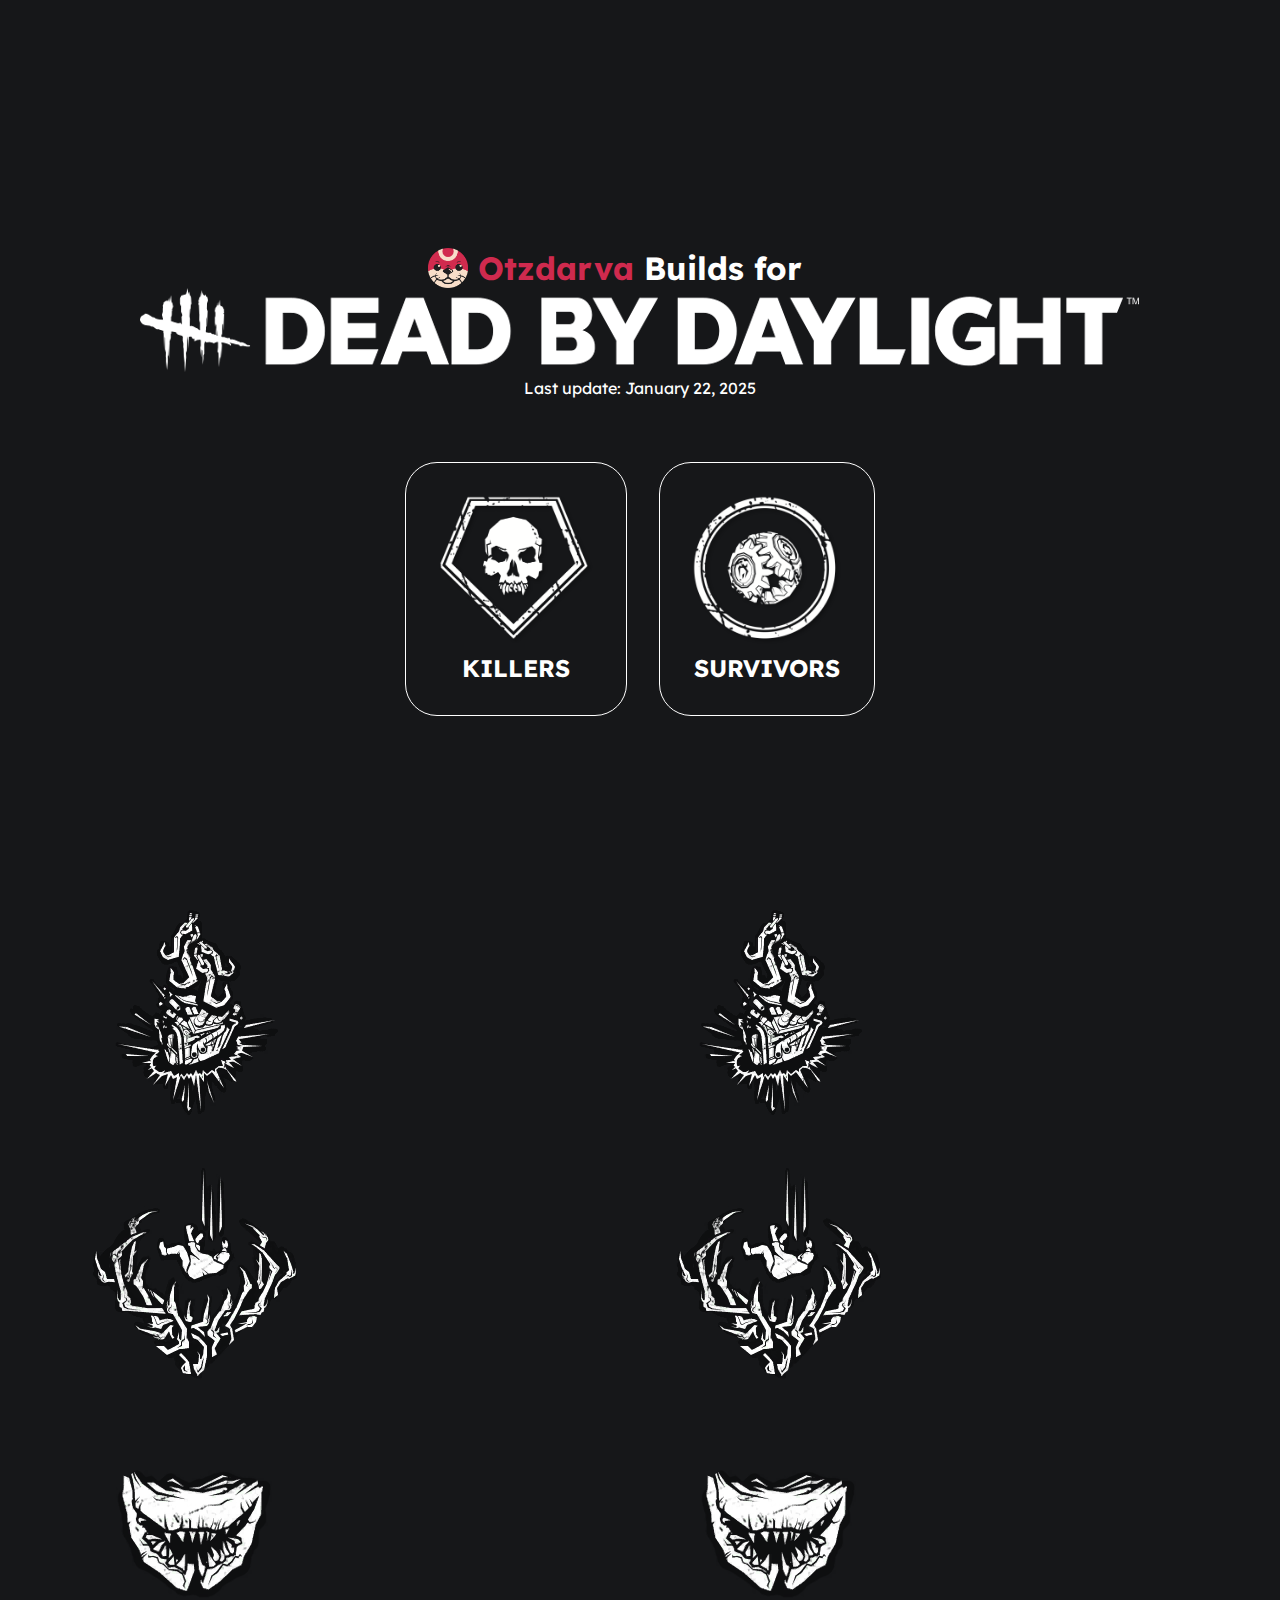
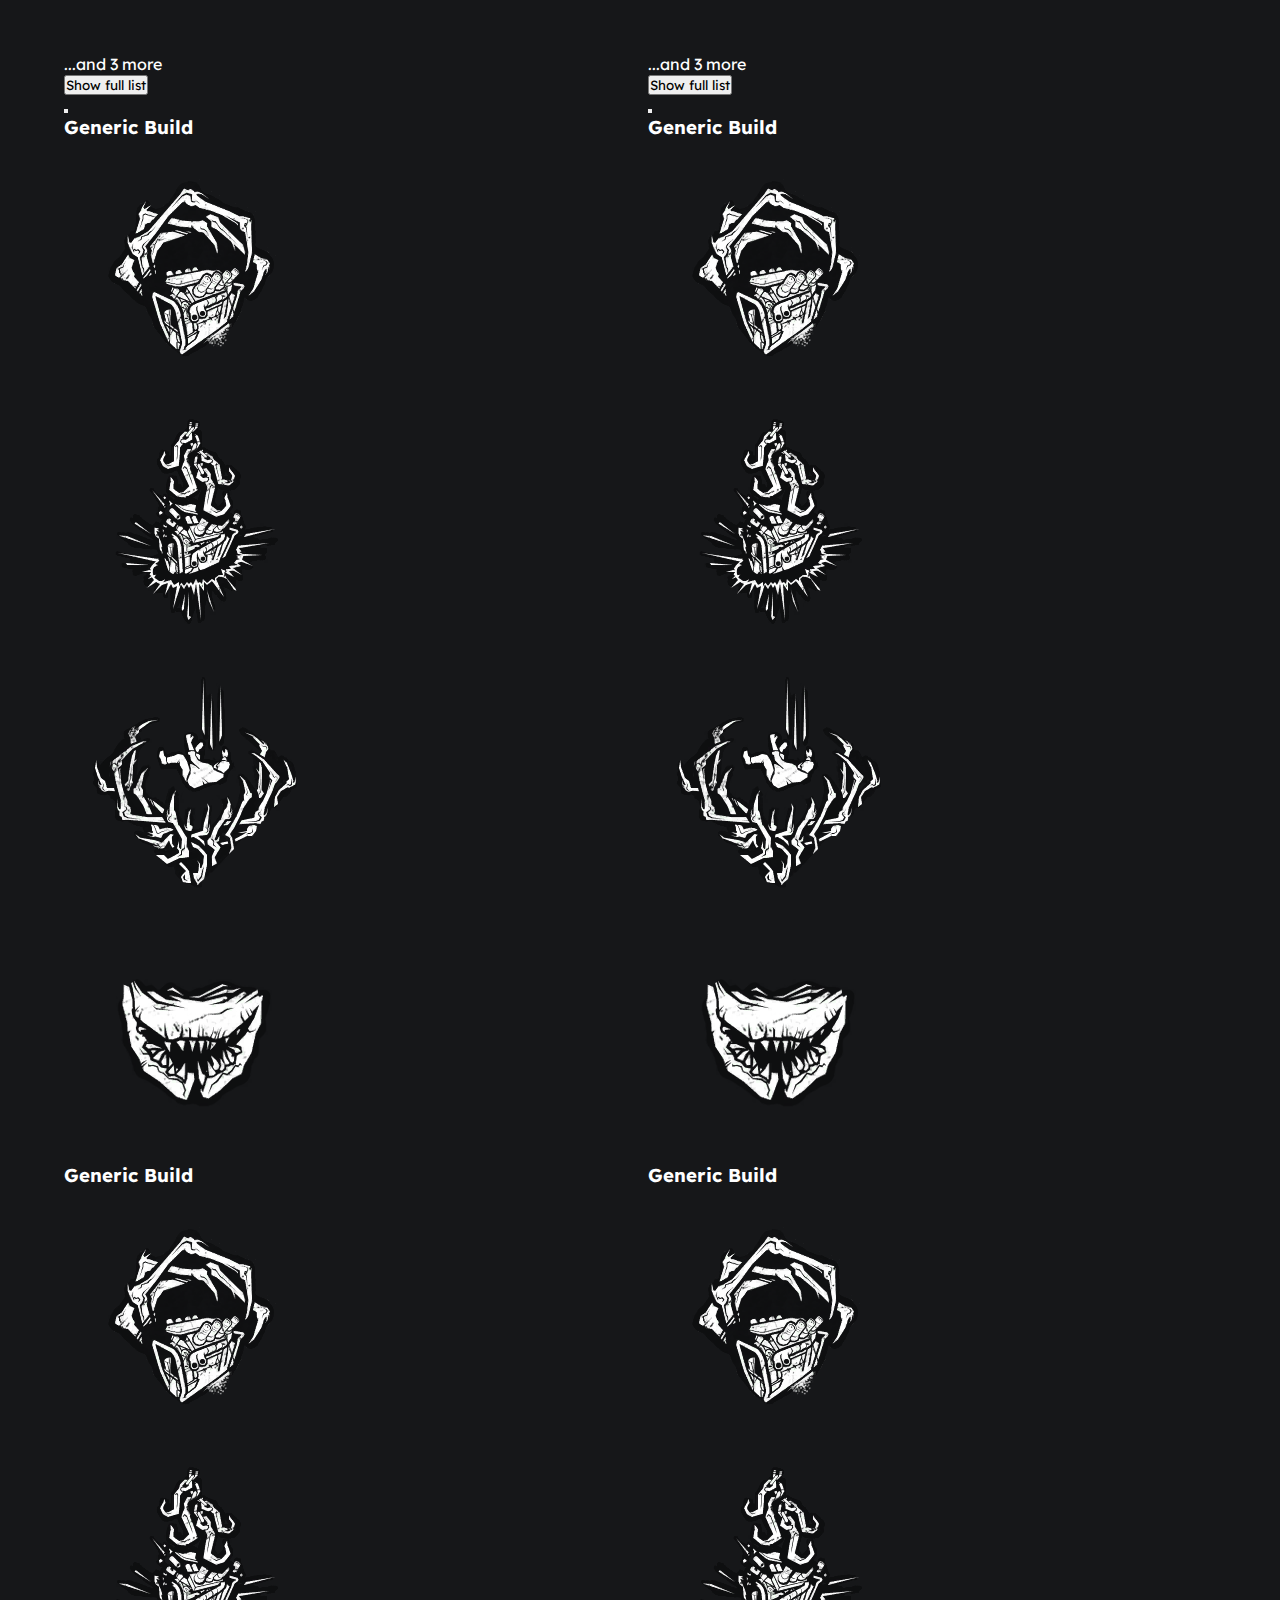
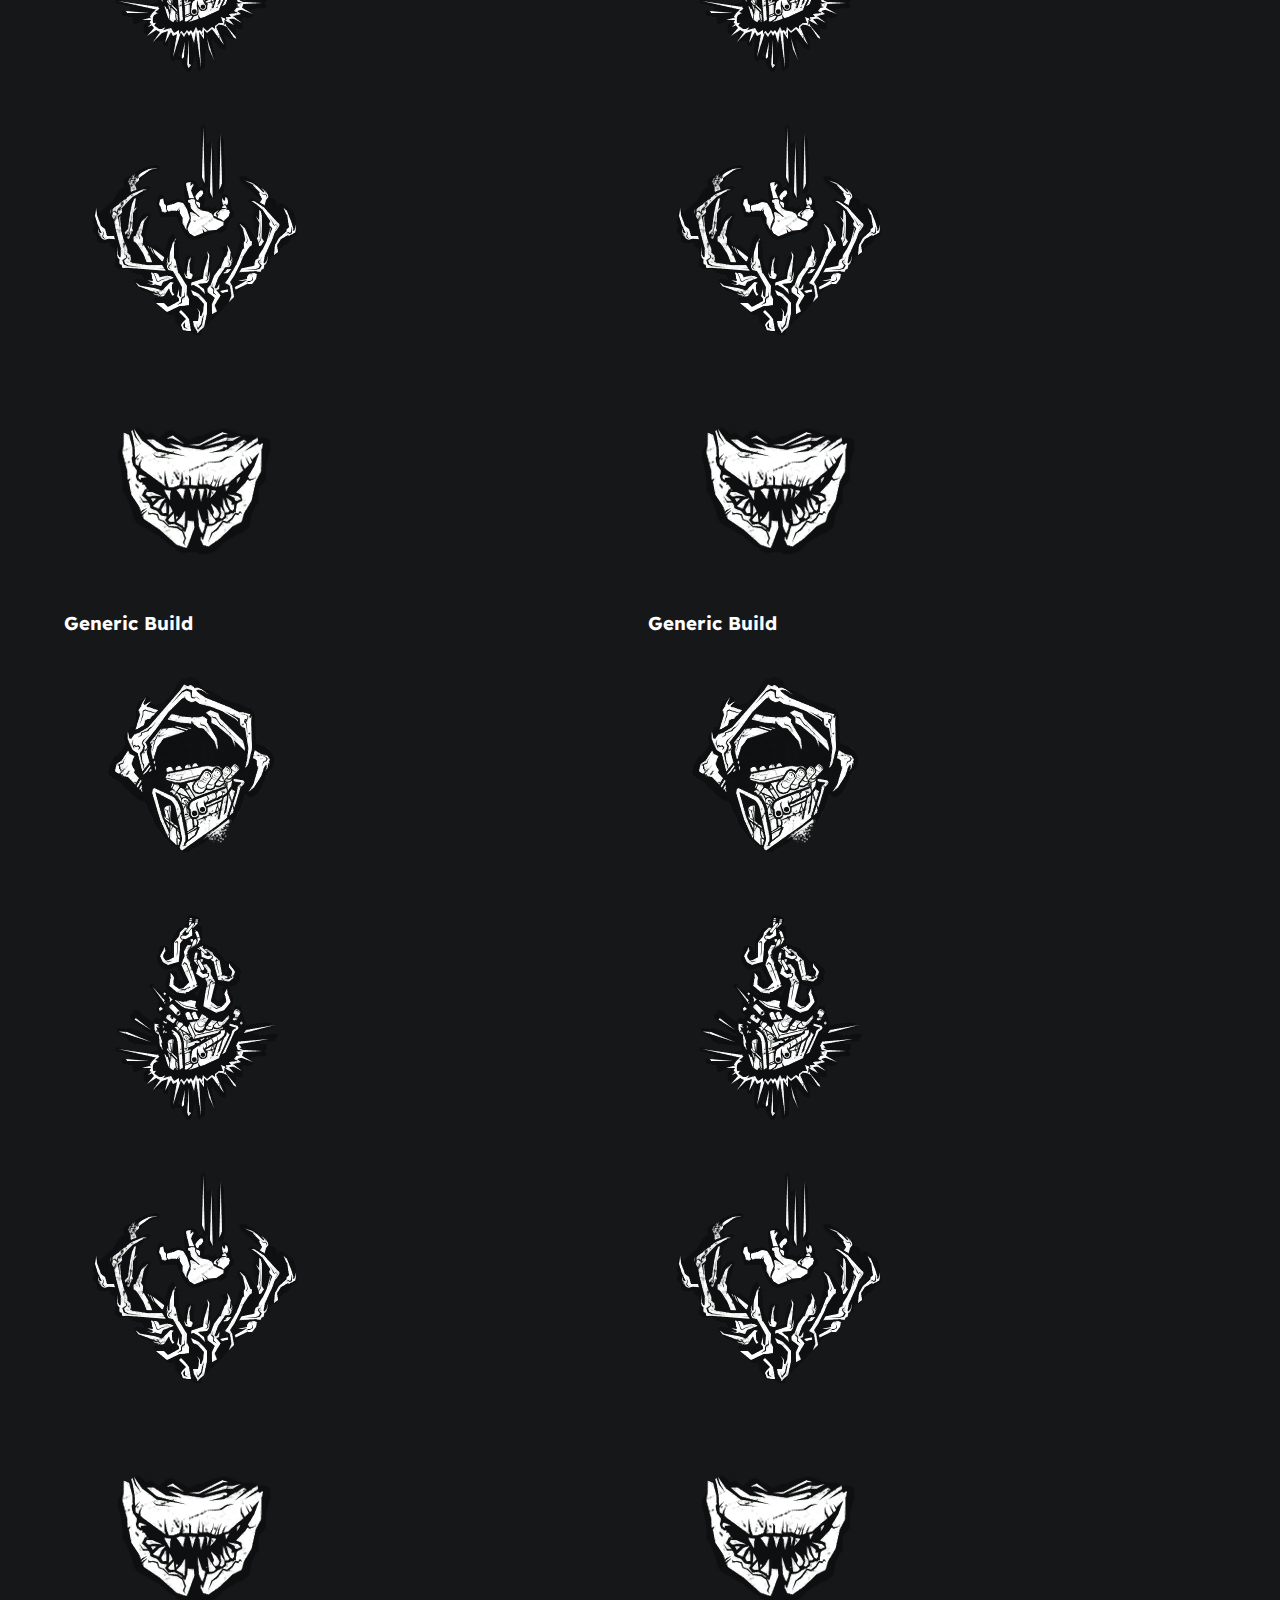
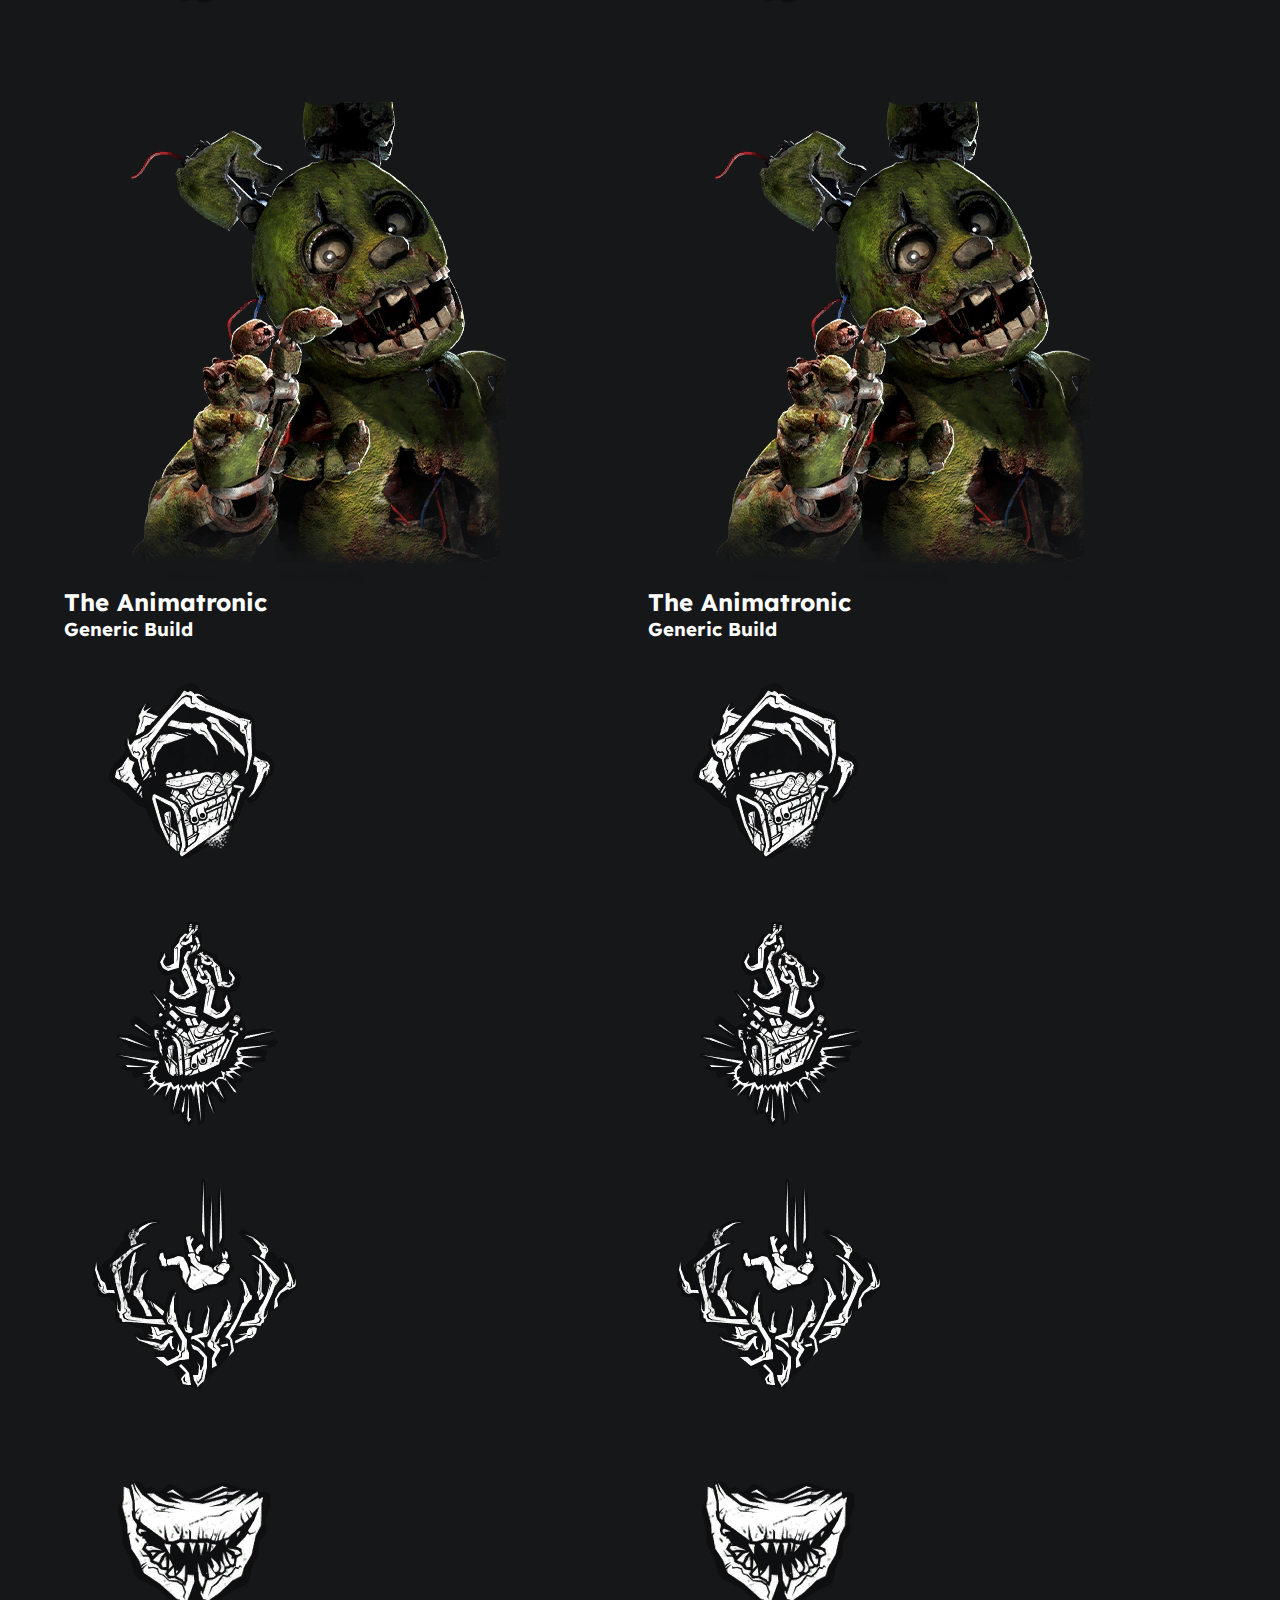
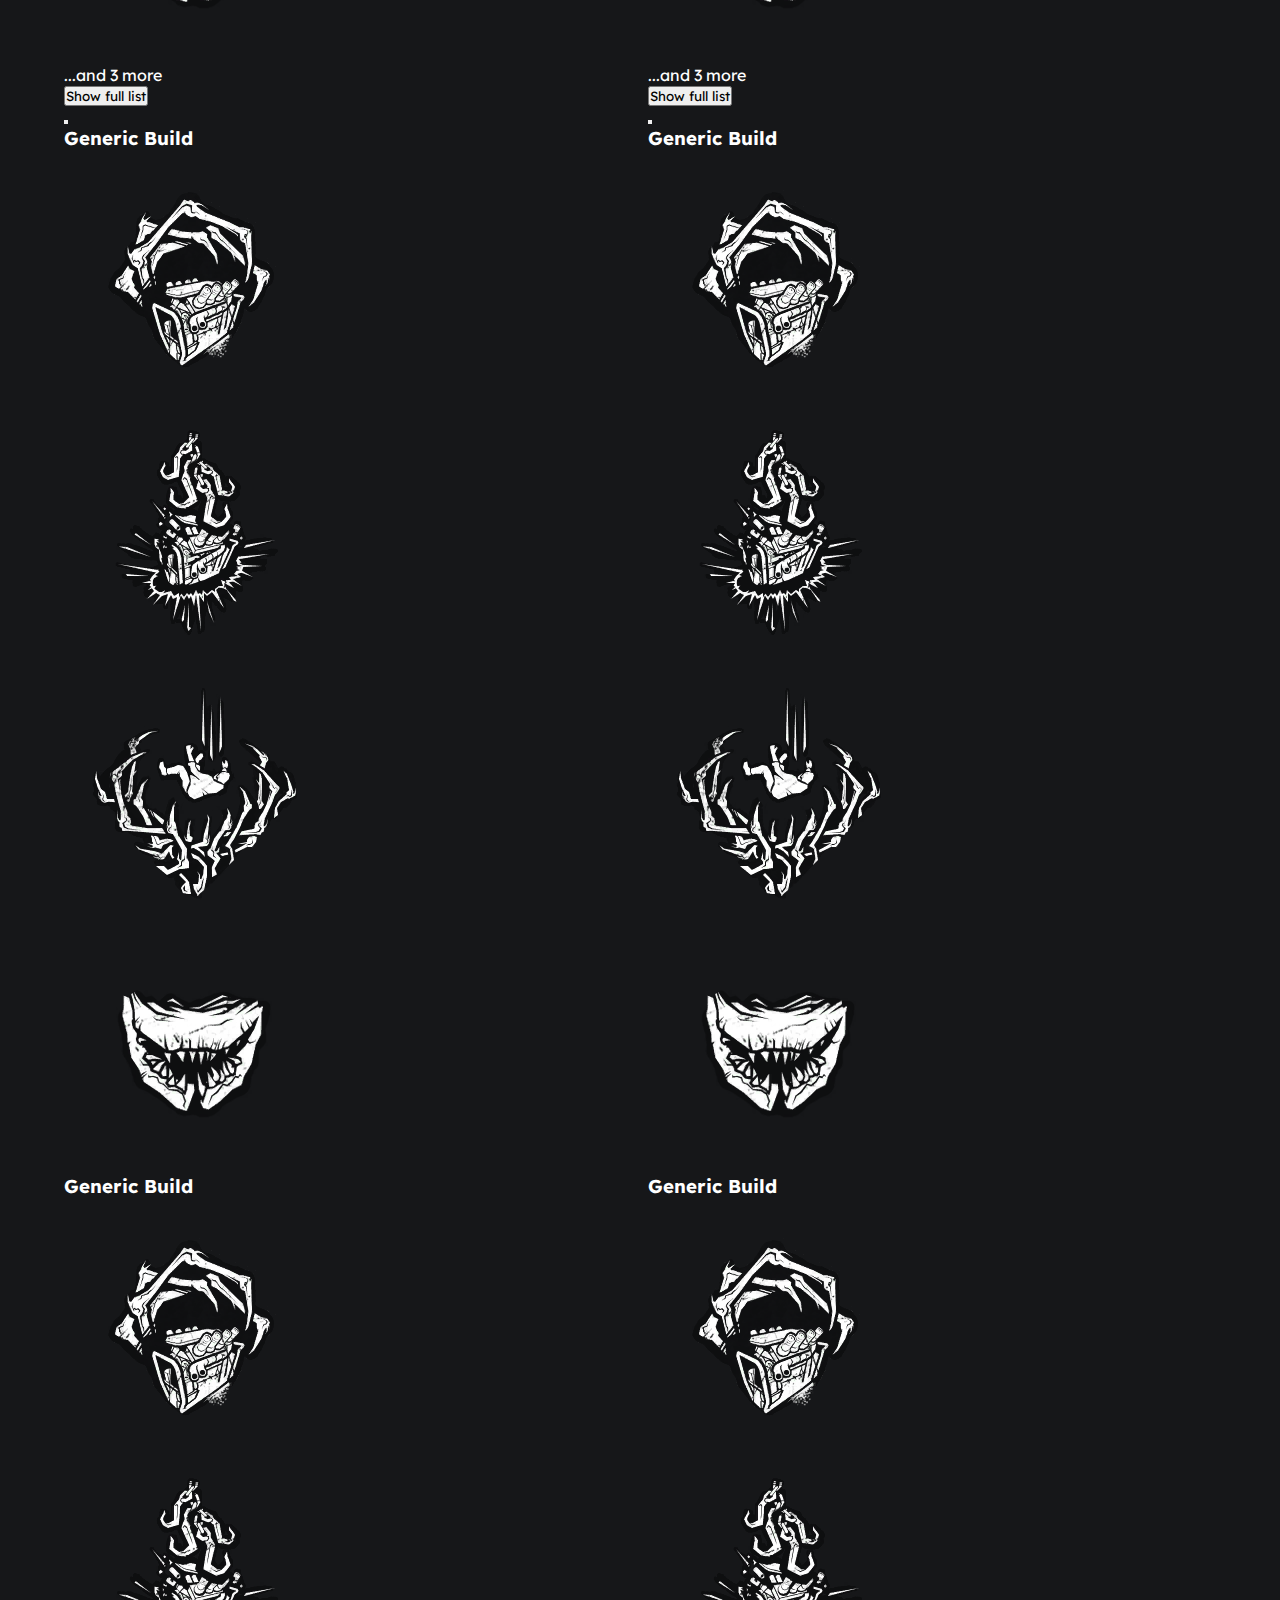
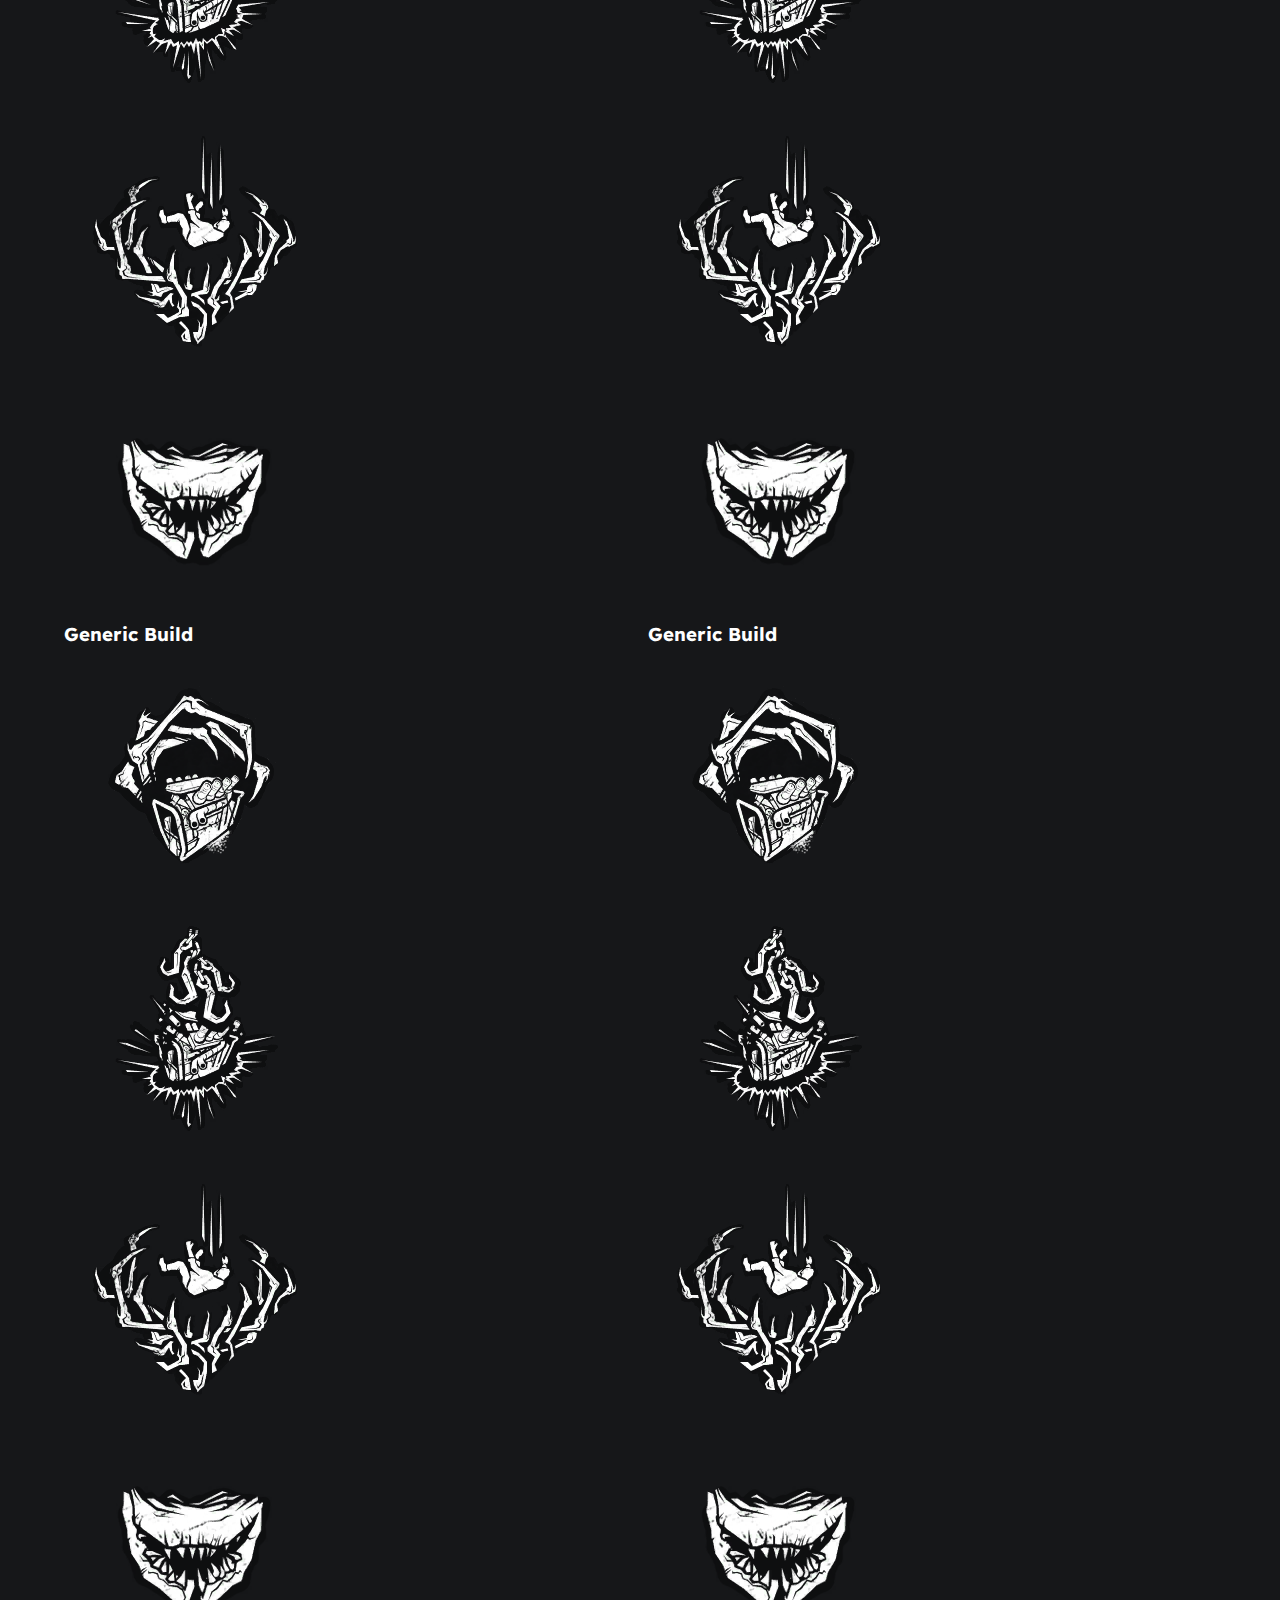
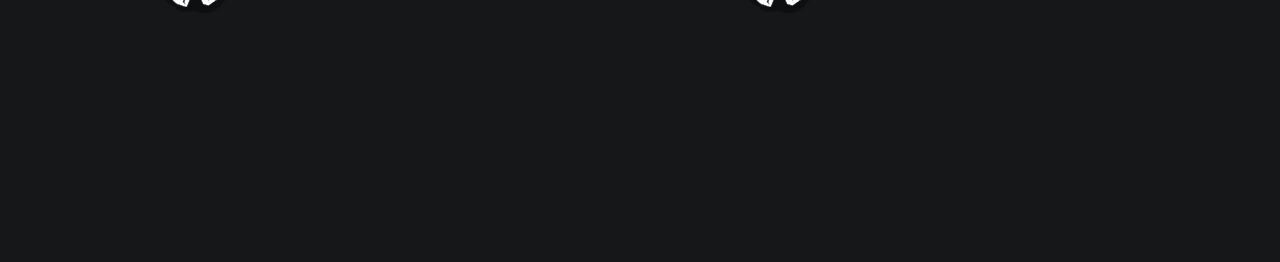
<file: JARO/pierwszyWyglad/index.html>
<!DOCTYPE html>
<html lang="en">
<head>
    <meta charset="UTF-8">
    <meta name="viewport" content="width=device-width, initial-scale=1.0">
    <link rel="shortcut icon" href="content/favicon.png" type="image/x-icon">
    <link rel="stylesheet" href="styles/styles.css">
    <link rel="stylesheet" href="icons/remixicon.css">
    <title>Otzdarva Builds for DBD</title>
</head>
<body>
    <header id="hdr">
        <div id="heading-section">
            <h1><span id="otz">Otzdarva</span> Builds for</h1>
            <div id="logo">
                <img src="content/imgs/dbd-logo.webp" alt="dbd">
            </div>
            <p><span>Last update:</span> January 22, 2025</p>
        </div>
        <nav id="nav-bar">
            <ul id="categories-list">
                <li class="category-select">
                    <div id="killers-category">
                        <img src="content/imgs/killer-icon.png" alt="Killers icon">
                        <h2>KILLERS</h2>
                    </div>
                </li>
                <li class="category-select">
                    <div id="survivors-category">
                        <img src="content/imgs/survivor-icon.png" alt="Survivor icon">
                        <h2>SURVIVORS</h2>
                    </div>
                </li>
            </ul>
        </nav>
    </header>
    <main id="main-content">
        <button type="button" id="powrot">POWRÓT JAK COŚ</button>
        <div class="category-section" id="killers-category">
            <div class="perks-profile">
                <div class="profile-image">
                    <img src="content/killers/K40_TheAnimatronic_Portrait.png" alt="The Animatronic image">
                </div>
                <div class="profile-content">
                    <h2 class="profile-name">The Animatronic</h2>
                    <div class="build-information">
                        <h3 class="build-name">Generic Build</h3>
                        <ul class="perks-list">
                            <li><img src="content/PERKS/CorruptIntervention.png" alt="CorruptIntervention"></li>
                            <li><img src="content/PERKS/PainResonance.png" alt="PainResonance"></li>
                            <li><img src="content/PERKS/DeadManSwitch.png" alt="DeadManSwitch"></li>
                            <li><img src="content/PERKS/Agitation.png" alt="Agitation"></li>
                        </ul>
                    </div>
                    <p>...and 3 more</p>
                    <button type="button">Show full list</button>
                    <div class="alt-builds">
                        <button type="button"><i class="ri-arrow-down-line"></i></button>
                        <div class="build-information">
                            <h3 class="build-name">Generic Build</h3>
                            <ul class="perks-list">
                                <li><img src="content/PERKS/CorruptIntervention.png" alt="CorruptIntervention"></li>
                                <li><img src="content/PERKS/PainResonance.png" alt="PainResonance"></li>
                                <li><img src="content/PERKS/DeadManSwitch.png" alt="DeadManSwitch"></li>
                                <li><img src="content/PERKS/Agitation.png" alt="Agitation"></li>
                            </ul>
                        </div>
                        <div class="build-information">
                            <h3 class="build-name">Generic Build</h3>
                            <ul class="perks-list">
                                <li><img src="content/PERKS/CorruptIntervention.png" alt="CorruptIntervention"></li>
                                <li><img src="content/PERKS/PainResonance.png" alt="PainResonance"></li>
                                <li><img src="content/PERKS/DeadManSwitch.png" alt="DeadManSwitch"></li>
                                <li><img src="content/PERKS/Agitation.png" alt="Agitation"></li>
                            </ul>
                        </div>
                        <div class="build-information">
                            <h3 class="build-name">Generic Build</h3>
                            <ul class="perks-list">
                                <li><img src="content/PERKS/CorruptIntervention.png" alt="CorruptIntervention"></li>
                                <li><img src="content/PERKS/PainResonance.png" alt="PainResonance"></li>
                                <li><img src="content/PERKS/DeadManSwitch.png" alt="DeadManSwitch"></li>
                                <li><img src="content/PERKS/Agitation.png" alt="Agitation"></li>
                            </ul>
                        </div>
                    </div>
                </div>
            </div>
            <div class="perks-profile">
                <div class="profile-image">
                    <img src="content/killers/K40_TheAnimatronic_Portrait.png" alt="The Animatronic image">
                </div>
                <div class="profile-content">
                    <h2 class="profile-name">The Animatronic</h2>
                    <div class="build-information">
                        <h3 class="build-name">Generic Build</h3>
                        <ul class="perks-list">
                            <li><img src="content/PERKS/CorruptIntervention.png" alt="CorruptIntervention"></li>
                            <li><img src="content/PERKS/PainResonance.png" alt="PainResonance"></li>
                            <li><img src="content/PERKS/DeadManSwitch.png" alt="DeadManSwitch"></li>
                            <li><img src="content/PERKS/Agitation.png" alt="Agitation"></li>
                        </ul>
                    </div>
                    <p>...and 3 more</p>
                    <button type="button">Show full list</button>
                    <div class="alt-builds">
                        <button type="button"><i class="ri-arrow-down-line"></i></button>
                        <div class="build-information">
                            <h3 class="build-name">Generic Build</h3>
                            <ul class="perks-list">
                                <li><img src="content/PERKS/CorruptIntervention.png" alt="CorruptIntervention"></li>
                                <li><img src="content/PERKS/PainResonance.png" alt="PainResonance"></li>
                                <li><img src="content/PERKS/DeadManSwitch.png" alt="DeadManSwitch"></li>
                                <li><img src="content/PERKS/Agitation.png" alt="Agitation"></li>
                            </ul>
                        </div>
                        <div class="build-information">
                            <h3 class="build-name">Generic Build</h3>
                            <ul class="perks-list">
                                <li><img src="content/PERKS/CorruptIntervention.png" alt="CorruptIntervention"></li>
                                <li><img src="content/PERKS/PainResonance.png" alt="PainResonance"></li>
                                <li><img src="content/PERKS/DeadManSwitch.png" alt="DeadManSwitch"></li>
                                <li><img src="content/PERKS/Agitation.png" alt="Agitation"></li>
                            </ul>
                        </div>
                        <div class="build-information">
                            <h3 class="build-name">Generic Build</h3>
                            <ul class="perks-list">
                                <li><img src="content/PERKS/CorruptIntervention.png" alt="CorruptIntervention"></li>
                                <li><img src="content/PERKS/PainResonance.png" alt="PainResonance"></li>
                                <li><img src="content/PERKS/DeadManSwitch.png" alt="DeadManSwitch"></li>
                                <li><img src="content/PERKS/Agitation.png" alt="Agitation"></li>
                            </ul>
                        </div>
                    </div>
                </div>
            </div>
            <div class="perks-profile">
                <div class="profile-image">
                    <img src="content/killers/K40_TheAnimatronic_Portrait.png" alt="The Animatronic image">
                </div>
                <div class="profile-content">
                    <h2 class="profile-name">The Animatronic</h2>
                    <div class="build-information">
                        <h3 class="build-name">Generic Build</h3>
                        <ul class="perks-list">
                            <li><img src="content/PERKS/CorruptIntervention.png" alt="CorruptIntervention"></li>
                            <li><img src="content/PERKS/PainResonance.png" alt="PainResonance"></li>
                            <li><img src="content/PERKS/DeadManSwitch.png" alt="DeadManSwitch"></li>
                            <li><img src="content/PERKS/Agitation.png" alt="Agitation"></li>
                        </ul>
                    </div>
                    <p>...and 3 more</p>
                    <button type="button">Show full list</button>
                    <div class="alt-builds">
                        <button type="button"><i class="ri-arrow-down-line"></i></button>
                        <div class="build-information">
                            <h3 class="build-name">Generic Build</h3>
                            <ul class="perks-list">
                                <li><img src="content/PERKS/CorruptIntervention.png" alt="CorruptIntervention"></li>
                                <li><img src="content/PERKS/PainResonance.png" alt="PainResonance"></li>
                                <li><img src="content/PERKS/DeadManSwitch.png" alt="DeadManSwitch"></li>
                                <li><img src="content/PERKS/Agitation.png" alt="Agitation"></li>
                            </ul>
                        </div>
                        <div class="build-information">
                            <h3 class="build-name">Generic Build</h3>
                            <ul class="perks-list">
                                <li><img src="content/PERKS/CorruptIntervention.png" alt="CorruptIntervention"></li>
                                <li><img src="content/PERKS/PainResonance.png" alt="PainResonance"></li>
                                <li><img src="content/PERKS/DeadManSwitch.png" alt="DeadManSwitch"></li>
                                <li><img src="content/PERKS/Agitation.png" alt="Agitation"></li>
                            </ul>
                        </div>
                        <div class="build-information">
                            <h3 class="build-name">Generic Build</h3>
                            <ul class="perks-list">
                                <li><img src="content/PERKS/CorruptIntervention.png" alt="CorruptIntervention"></li>
                                <li><img src="content/PERKS/PainResonance.png" alt="PainResonance"></li>
                                <li><img src="content/PERKS/DeadManSwitch.png" alt="DeadManSwitch"></li>
                                <li><img src="content/PERKS/Agitation.png" alt="Agitation"></li>
                            </ul>
                        </div>
                    </div>
                </div>
            </div>
            <div class="perks-profile">
                <div class="profile-image">
                    <img src="content/killers/K40_TheAnimatronic_Portrait.png" alt="The Animatronic image">
                </div>
                <div class="profile-content">
                    <h2 class="profile-name">The Animatronic</h2>
                    <div class="build-information">
                        <h3 class="build-name">Generic Build</h3>
                        <ul class="perks-list">
                            <li><img src="content/PERKS/CorruptIntervention.png" alt="CorruptIntervention"></li>
                            <li><img src="content/PERKS/PainResonance.png" alt="PainResonance"></li>
                            <li><img src="content/PERKS/DeadManSwitch.png" alt="DeadManSwitch"></li>
                            <li><img src="content/PERKS/Agitation.png" alt="Agitation"></li>
                        </ul>
                    </div>
                    <p>...and 3 more</p>
                    <button type="button">Show full list</button>
                    <div class="alt-builds">
                        <button type="button"><i class="ri-arrow-down-line"></i></button>
                        <div class="build-information">
                            <h3 class="build-name">Generic Build</h3>
                            <ul class="perks-list">
                                <li><img src="content/PERKS/CorruptIntervention.png" alt="CorruptIntervention"></li>
                                <li><img src="content/PERKS/PainResonance.png" alt="PainResonance"></li>
                                <li><img src="content/PERKS/DeadManSwitch.png" alt="DeadManSwitch"></li>
                                <li><img src="content/PERKS/Agitation.png" alt="Agitation"></li>
                            </ul>
                        </div>
                        <div class="build-information">
                            <h3 class="build-name">Generic Build</h3>
                            <ul class="perks-list">
                                <li><img src="content/PERKS/CorruptIntervention.png" alt="CorruptIntervention"></li>
                                <li><img src="content/PERKS/PainResonance.png" alt="PainResonance"></li>
                                <li><img src="content/PERKS/DeadManSwitch.png" alt="DeadManSwitch"></li>
                                <li><img src="content/PERKS/Agitation.png" alt="Agitation"></li>
                            </ul>
                        </div>
                        <div class="build-information">
                            <h3 class="build-name">Generic Build</h3>
                            <ul class="perks-list">
                                <li><img src="content/PERKS/CorruptIntervention.png" alt="CorruptIntervention"></li>
                                <li><img src="content/PERKS/PainResonance.png" alt="PainResonance"></li>
                                <li><img src="content/PERKS/DeadManSwitch.png" alt="DeadManSwitch"></li>
                                <li><img src="content/PERKS/Agitation.png" alt="Agitation"></li>
                            </ul>
                        </div>
                    </div>
                </div>
            </div>
        </div>
        <div class="category-section" id="survivors-category">

        </div>
    </main>
    <footer>
        
    </footer>
    <script src="js/gsap/gsap.min.js"></script>
    <script src="js/sectionSelect.js"></script>

    <script>
        const btns = document.querySelectorAll('#categories-list .category-select');
        const hdr = document.querySelector('#hdr');
        const categories = document.querySelectorAll('.category-section');

        btns.forEach((btn, i) => {
            btn.addEventListener('click', () => {
                gsap.to(hdr, {
                    clipPath: 'polygon(0 0, 100% 0, 100% 0%, 0 0%)'
                });
                categories.forEach((category, j) => {
                    i === j ? category.style.display = 'flex' : category.style.display = 'none';
                });
            });
        });

        // gsap.set(hdr, {
        //     clipPath: 'polygon(0 0, 100% 0, 100% 0%, 0 0%)'
        // });

        const showFullList = document.querySelectorAll('.perks-profile .profile-content > button');
        const fullLists = document.querySelectorAll('.alt-builds');

        showFullList.forEach((test, i) => {
            test.addEventListener('click', () => {
                fullLists[i].classList.add('shown');
            });
        });

        const closeLists = document.querySelectorAll('.perks-profile .alt-builds button');
        closeLists.forEach((test, i) => {
            test.addEventListener('click', () => {
                fullLists[i].classList.remove('shown');
            });
        });

        const powrot = document.querySelector('#powrot');
        powrot.addEventListener('click', () => {
            gsap.to(hdr, {
                clipPath: 'polygon(0 0, 100% 0, 100% 100%, 0 100%)',
            })
        });
    </script>
</body>
</html>
</file>
<file: JARO/pierwszyWyglad/styles/styles.css>
/* Variables */
:root {
    --clr-otz: hsl(347, 66%, 49%);
}

/* Fonts */
@font-face {
    font-family: 'Lexend';
    src: url(../fonts/Lexend.ttf);
}

/* Reset */
* {
    margin: 0;
    padding: 0;
    box-sizing: border-box;
}
img {
    max-width: 100%;
    display: block;
}
ul {
    list-style: none;
}
button, input {
    font-family: inherit;
}

/* Utility */
.t1 {
    color: #199b1e;
}
.t2 {
    color: #2f9cd6;
}
.t3 {
    color: #ac3ee3;
}
.link {
    color: var(--clr-otz);
}

#otz {
    color:var(--clr-otz);
    position: relative;
}
#otz::before {
    content: '';
    position: absolute;
    top: 50%;
    right: calc(100% + 10px);
    height: 100%;
    aspect-ratio: 1 / 1;
    background-image: url(../content/favicon.png);
    background-size: contain;
    background-repeat: no-repeat;
    translate: 0 -50%;
}

body {
    font-family: 'Lexend', sans-serif;
    height: 100dvh;
}

#hdr {
    position: fixed;
    height: 100dvh;
    width: 100%;
    align-content: center;
    background-color: #161719;
    z-index: 10000;

    clip-path: polygon(0 0, 100% 0, 100% 100%, 0 100%); /* DO ANIMACJI */
    color: white;
}
#heading-section {
    text-align: center;
    color:white;
    padding-block: 64px;
}
#logo img {
    display: inline-block;
}

#nav-bar {
    display: flex;
    justify-content: center;
}
#nav-bar #categories-list {
    display: flex;
    gap: 32px;
}
#nav-bar .category-select {
    text-align: center;
    color: white;
    padding: 32px;
    border: 1px solid white;
    border-radius: 32px;
    cursor: pointer;
}
#nav-bar .category-select img {
    height: 150px;
    margin-bottom: 8px;
}

/* Main content for the site */
#main-content {
    background-color: #161719;
}
.category-section {
    color: white;
    padding: 64px;

    display: grid;
    grid-template-columns: repeat(2, 1fr);
    gap: 16px;
}
.category-select:hover.is-killer {
    filter: sepia(1) saturate(30) hue-rotate(289.1deg) saturate(7) brightness(0.47);
}
.category-select:hover.is-survivor {
    filter: sepia(1) saturate(30) hue-rotate(177.3deg) saturate(3.1) brightness(0.40);
}

.character-profile {
    padding: 16px;
    position: relative;
    display: flex;
}

.character-profile .character-image {
    position: relative;
    z-index: 1;
}

.character-profile .character-image .character-name {
    font-size: 2rem;
    text-align: center;
    mask-image: url(../content/CharPortrait_roleBG.webp);
    mask-size: 90%;
    filter: drop-shadow(0 0 5px black);
    mask-position: 30%;
    margin-bottom: 8px;
    position: absolute;
    bottom: 8px;
    left: 50%;
    translate: -50% 0;
    width: 100%;
}

.character-profile .character-content {
    position: relative;
    align-content: center;
    z-index: 0;
}
.character-profile .character-content::before {
    content: '';
    position: absolute;
    top: 50%;
    right: -16px;
    translate: 0 -50%;
    width: 150%;
    height: 80%;
    background-color: hsl(240, 6%, 15%);
    z-index: -1;
    border-radius: 8px;
}

.character-profile .character-content .build.main-build {
    position: relative;
    z-index: 0;
    margin-bottom: 8px;
}

.character-profile .character-content .build.main-build .additional-info {
    display: flex;
    justify-content: space-between;
    align-items: end;
}

.character-profile .character-content .build.main-build .additional-info .about-build .main-build-info {
    list-style: disc;
    padding-left: 32px;
    font-size: .8rem;
    color: hsl(0, 0%, 80%);
}

.character-profile .character-content .build.main-build .additional-info .more-builds .btn-show-list {
    background-color: var(--clr-otz);
    color: white;
    padding: 12px 16px;
    border-radius: 8px;
    border: 0;
    cursor: pointer;
    font-size: 1rem;
}

.character-profile .character-content .build.main-build .additional-info .more-builds .builds-count {
    margin-bottom: 8px;
}

.character-profile .character-content .build .build-name {
    /* background-color: red; */
}

.character-profile .character-content .build .perks-list {
    position: relative;
    display: flex;
    margin-bottom: 8px;
}

.character-profile .character-content .build .perks-list li {
    /* background-image: url(../content/perk-background-dark.png); */
    background-repeat: no-repeat;
    background-size: contain;
    padding: 4px;
    max-width: 150px;
    position: relative;
}
.character-profile .character-content .build .perks-list li::before {
    content: '';
    position: absolute;
    top: 50%;
    left: 0;
    translate: 0 -50%;
    width: 1px;
    height: 80%;
    background-image: linear-gradient(to top, transparent, hsl(0, 0%, 50%), transparent);
}
.character-profile .character-content .build .perks-list li:last-child::after {
    content: '';
    position: absolute;
    top: 50%;
    right: 0;
    translate: 0 -50%;
    width: 1px;
    height: 80%;
    background-image: linear-gradient(to top, transparent, hsl(0, 0%, 50%), transparent);
}

.character-profile .character-content .builds-list {
    position: absolute;
    bottom: 0;
    left: 0;
    width: 100%;
    background-color: rgb(30, 30, 30);
    padding: 16px;
    transition: .2s;
    display: none;
}

.character-profile .character-content .builds-list .btn-show-list {
    position: absolute;
    right: 16px;
    top: 16px;
    background-color: var(--clr-otz);
    border: 0;
    font-size: 1.2rem;
    border-radius: 50%;
    color: white;
    padding: 4px;
    cursor: pointer;
    z-index: 10;
    /* left: 100%; */
}

/* 
.character-profile .build .perks-background {
    position: absolute;
    top: 50%;
    left: 50%;
    height: 100%;
    width: 100%;
    translate: -50% -50%;
    background-image: url(../content/CharPortrait_roleBG_horizontal.webp);
    background-position: center;
    background-repeat: no-repeat;
    background-size: contain;
    z-index: -1;
} */

.shown {
    display: block;
}

#powrot {
    position: fixed;
    right: 0;
    top: 0;
    z-index: 100;
    padding: 8px;

}
.role-fog {
    position: absolute;
    background-image: url(../content/CharPortrait_roleBG.webp);
    background-repeat: no-repeat;
    background-size: contain;
    width: 100%;
    height: 100%;
    z-index: -1;
}
.role-fog.is-killer {
    filter: sepia(1) saturate(30) hue-rotate(289.1deg) saturate(7) brightness(0.47);
}
.role-fog.is-survivor {
    filter: sepia(1) saturate(30) hue-rotate(177.3deg) saturate(3.1) brightness(0.40);
}
.character-background {
    position: absolute;
    background-image: url(../content/CharPortrait_bg.webp);
    background-repeat: no-repeat;
    background-size: contain;
    width: 100%;
    height: 100%;
    z-index: -1;
}
</file>
